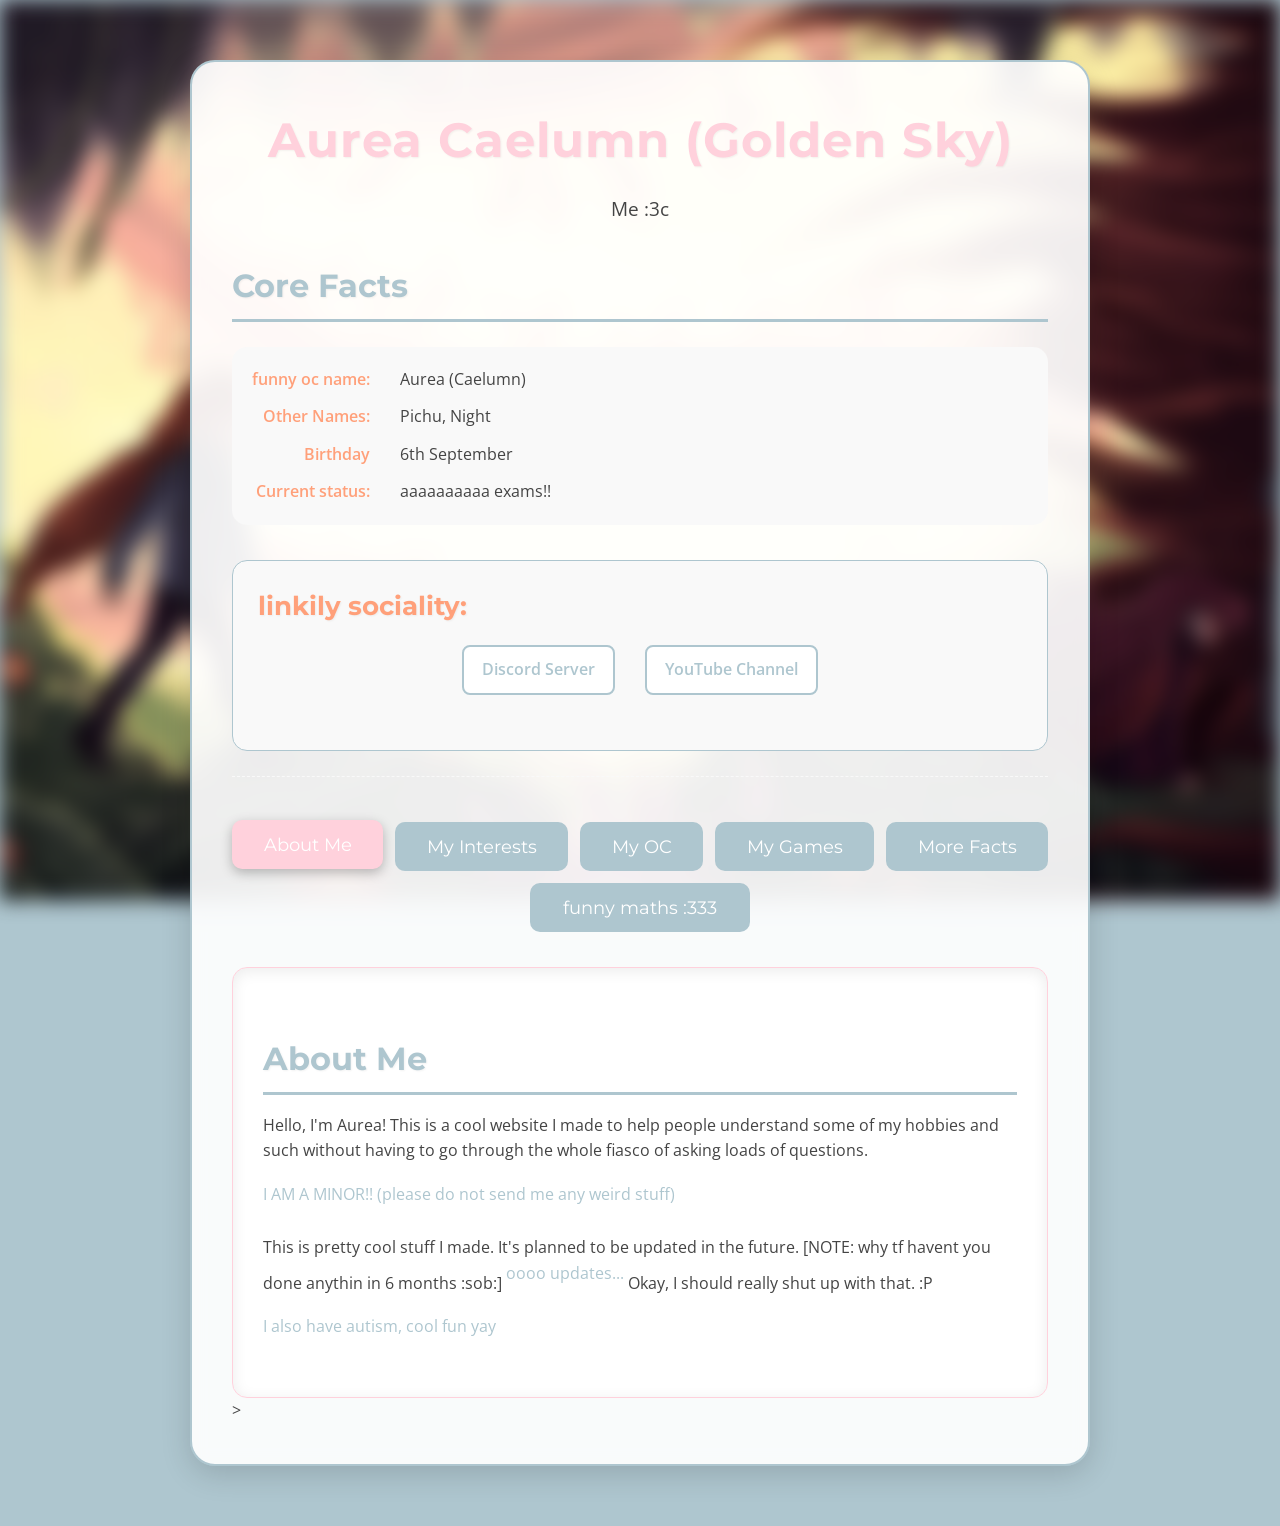
<file: index.html>
<!DOCTYPE html>
<html lang="en">
<head>
    <meta charset="UTF-8">
    <meta name="viewport" content="width=device-width, initial-scale=1.0">
    <title>All about Aurea :3</title>
    <link rel="stylesheet" href="style.css">
    <link href="https://fonts.googleapis.com/css2?family=Montserrat:wght@400;600;700&family=Open+Sans:wght@300;400;600&display=swap" rel="stylesheet">
</head>
<body>
    <div class="background-image-behind"></div>

    <div class="container">
        <!-- sectiono uno: funny fact of the j -->
        <header class="profile-header">
            <h1>Aurea Caelumn (Golden Sky)</h1>
            <p class="tagline">Me :3c</p>

            <div class="main-facts">
                <h2>Core Facts</h2>
                <dl>
                    <dt>funny oc name:</dt>
                    <dd>Aurea (Caelumn)</dd>

                    <dt>Other Names:</dt>
                    <dd>Pichu, Night</dd>

                    <dt>Birthday</dt>
                    <dd>6th September</dd>

                    <dt>Current status:</dt>
                    <dd>aaaaaaaaaa exams!!</dd>
                </dl>

                <div class="social-links">
                    <h3>linkily sociality:</h3>
                    <ul>
                        <li><a href="https://discord.gg/gTrFFda6Sz" target="_blank" rel="noopener noreferrer">Discord Server</a></li>
                        <li><a href="https://www.youtube.com/@pichucool" target="_blank" rel="noopener noreferrer">YouTube Channel</a></li>
                    </ul>
                </div>
            </div>
        </header>

        <!-- Section: PichuJ likes tabs :3 -->
        <main class="profile-content">
            <div class="tabs">
                <button class="tab-button active" onclick="openTab(event, 'aboutMe')">About Me</button>
                <button class="tab-button" onclick="openTab(event, 'myInterests')">My Interests</button>
                <button class="tab-button" onclick="openTab(event, 'myOC')">My OC</button>
                <button class="tab-button" onclick="openTab(event, 'myGames')">My Games</button> 
                <button class="tab-button" onclick="openTab(event, 'Facts')">More Facts</button>
                <button class="tab-button" onclick="openTab(event, 'funnyMaths')">funny maths :333</button>
            </div>

            <!-- MEEEEEE!! yay ego!! -->
            <div id="aboutMe" class="tab-content active">
                <h2>About Me</h2>
                <p>Hello, I'm Aurea! This is a cool website I made to help people understand some of my hobbies and such without having to go through the whole fiasco of asking loads of questions. </p>
                <p> <span class="animated-text-reveal">I AM A MINOR!! (please do not send me any weird stuff)</p>
                <p>This is pretty cool stuff I made. It's planned to be updated in the future. [NOTE: why tf havent you done anythin in 6 months :sob:] <span class="animated-text-reveal">oooo updates...</span> Okay, I should really shut up with that. :P </p>
                <p> <span class="animated-text-reveal">I also have autism, cool fun yay</span></p>
            </div>

            <!-- Tab Content: My Interests. Pretty intresting, huh? -->
            <div id="myInterests" class="tab-content">
                <h2>My Interests</h2>
                <p>Here's some funny stuff I like:</p>
                <ul>
                    <li><strong>Programming:</strong> i like code :33333 </li>
                    <li><strong>Gaming:</strong> I love gaming. I also hate gaming. IMR, GCI, SCI everything out there- I hate you sometimes.</li>
                    <li><strong>Lore and worldbuilding:</strong> whatever you saw last time was a lie spooky scary skeletons aaa :3 </li>
                </ul>
                <p>Want to complain about how my interests suck? Skill issue.</p>
            </div>

            <!-- Tab Content: My OC -->
            <div id="myOC" class="tab-content">
                <h2>My Original Character</h2>
                <div class="oc-section">
                    <div class="oc-image">
                        <!-- OC!! i love ocs!! if you see this, pretty cool, huh? -->
                        <img src="images/oc-picture.jpg" alt="alternate">
                        <figcaption>Aurea Caelumn</figcaption>
                    </div>
                    <div class="oc-lore">
                        <h3>Lore & Background</h3>
                        <p>Aurea Caelumn is a pretty cool snow dragon.  Aurea has a brother, of whom is generally referred to as Day, who is the complete opposite, and has 2 "loving" parents.</p>
                        <p><strong>Species:</strong> Snow dragon</p>
                        <p><strong>Personality:</strong> Playful, perspective, machiavellianistic (big word!! we like!!)</p>
                        <p><strong>Key Traits:</strong></p>
                        <ul>
                            <li>Very quiet, almost never speaking, prefers to "watch".</li>
                            <li>Is technically only half a person because of [REDACTED].</li>
                            <!--spooky scary skeletons!-->
                            <li>Able to control snow, water, ice and steam at will. Allows for some fun snow sculptures or ice sculptures, or basically making a free pure drink anywhere.</li>
                        </ul>
                    </div>
                </div>
            </div>

            <!-- gaming !-->
            <div id="myGames" class="tab-content">
                <h2>My Gaming Journey</h2>
                <p>Here's like my 2 main games at any time here, and some information. Nothing important but might be useful if you like stalking ig.</p>

                <div class="game-entry">
                    <h3>Celeste</h3>
                    <div class="game-details">
                        <div class="game-image">
                            <img src="images/celeste-game.jpg" alt="Celeste Gameplay">
                        </div>
                        <div class="game-text">
                            <p><strong>Status:</strong> Silvering strawberry jam.</p>
                            <p><strong>Progression:</strong> <span class="animated-text-reveal">188/202 Strawberries (i hate goldens)</span> I hate all the golden strawberries, I love suffering, fun.</p>
                            <p><strong>Notes:</strong> Celeste is a great game. Apart from Oshiro. I never want to see Oshiro, and I'm pretty sure he appears in my nightmares.</p>
                        </div>
                    </div>
                </div>

                <div class="game-entry">
                    <h3>Roblox</h3>
                    <div class="game-details">
                        <div class="game-image">
                            <img src="images/roblox-game.jpg" alt="Roblox Game">
                        </div>
                        <div class="game-text">
                            <p><strong>Status:</strong> failing to be cool</p>
                            <p><strong>Progression:</strong> Primarily an <span class="animated-text-reveal">incremental game player</span>. we love GCI!!!</p>
                            <p><strong>Notes:</strong> Roblox is a great game. The people who inhabit it are the worst part. Incremental games are pretty cool.</p>
                            <!-- you're uhh.. pretty cool too for reading this... !-->
                        </div>
                    </div>
                </div>

                <p><strong>Extra note:</strong> If you play EToH, yes I do play it but it's not listed because the community is litterally horrible.</p>
            </div>>

            <!-- Tab Content: facts!! -->
            <div id="Facts" class="tab-content">
                <h2>More Facts</h2>
                <p>Pichu E asked me to add facts here. Pichu E is pretty cool.</p>
                <!-- no he's not :P (joke please dont pichu e wait no aaaaaa)!-->
                <dl class="facts-list">
                    <dt><strong>fren list :3 :</strong></dt>
                    <dd>gamastest, thebetmax, goldenfiery (aka snowy), stormcar, luke, ice, kaito, average, mage, remystified, ennea, mokutii </dd>
                    <dd>estrogen towers of hell :fire:</dd>

                    <dt><strong>Favorite Color:</strong></dt>
                    <dd>Chrome Green Oxide Fiery :fire:</dd>

                    <dt><strong>Myers-Briggs Type:</strong></dt>
                    <dd>INFJ-T [although i got retested and had INFJ-A, so it's debatable]</dd>
                    
                </dl>
            </div>

            <!-- Tab Content: funny maths :333 -->
            <div id="funnyMaths" class="tab-content">
                <h2>funny maths :333</h2>
                <div class="maths-subsection-buttons">
                    <button onclick="showMathsSection('derive')">Derivatives</button>
                    <button onclick="showMathsSection('integrate')">Integrals</button>
                    <button onclick="showMathsSection('first principles')">Deriving by first principles</button>
                    <button onclick="showMathsSection('practice')">Pracitce questions</button>
                    <!-- uwu rawr nuzzles :3 -->
                </div>
                <div id="derive" class="maths-subsection" style="display:none;">
                    <h3>Derivatives</h3>
                    <p><strong>Calculus</strong> - Not by Pichu E <span style="font-size:0.9em;">[Note: Pichu E is so smart]</span></p>
                    <p><strong>Derivative</strong> = <span style="color:#FFD1DC; font-weight:bold;">dy/dx</span> (if you see that, derive yourself)</p>
                    <p><strong>Shows the gradient of a curve</strong></p>
                    <p><strong>Example a)</strong><br>
                    <span style="color:#FFA07A; font-weight:bold;">y = x² + 4x</span></p>
                    <ul>
                        <li>Rewrite as <span style="color:#FFD1DC;"><strong>x² + 4x¹</strong></span></li>
                        <li>Multiply <strong>x</strong> by powers: <span style="color:#FFD1DC;">2x² + 4x¹</span></li>
                        <li>Take 1 from powers: <span style="color:#FFD1DC;">2x¹ + 4x⁰ = 2x + 4</span></li>
                        <li>Hence, gradient at <strong>y = x² + 4x</strong> at point <strong>(3,10)</strong>:<br>
                            <span style="color:#FFD1DC;">2x + 4 = 2(3) + 4 = 10</span>
                        </li>
                    </ul>
                    <p><strong>Example b)</strong><br>
                    <span style="color:#FFA07A; font-weight:bold;">x<sup>5/6</sup></span></p>
                    <ul>
                        <li>Multiply <strong>x</strong> by powers: <span style="color:#FFD1DC;">(5/6)x<sup>5/6</sup></span></li>
                        <li>Subtract 1 from powers: <span style="color:#FFD1DC;">(5/6)x<sup>-1/6</sup></span></li>
                    </ul>
                    <p><strong>Example c)</strong><br>
                    <span style="color:#FFA07A; font-weight:bold;">1/3x⁵</span></p>
                    <ul>
                        <li>Rewrite as <span style="color:#FFD1DC;">x<sup>-5/3</sup></span></li>
                        <li>Power rule (subtract 1): <span style="color:#FFD1DC;">-5x<sup>-6/3</sup></span> or <span style="color:#FFD1DC;">-5/3x<sup>-6</sup></span></li>
                        <li>Power rule always subtracts 1, it will go further negative.</li>
                    </ul>
                </div>
                <div id="integrate" class="maths-subsection" style="display:none;">
                    <h3>Integrals</h3>
                    <p><strong>Integral</strong> = <span style="color:#FFD1DC; font-weight:bold;">∫</span></p>
                    <ul>
                        <li>If an integral has numbers (eg: <span style="color:#FFD1DC;">∫<sub>3</sub><sup>4</sup></span>) it has <strong>limits</strong>.</li>
                        <li>If you integrate without limits, add <span style="color:#FFD1DC;">'+C'</span> or lose a mark.</li>
                        <li>Integration is the <strong>opposite of derivation</strong>: add one to the power, then divide by the new power.</li>
                    </ul>
                    <p><strong>Example a)</strong><br>
                    <span style="color:#FFA07A; font-weight:bold;">∫2x + 4</span></p>
                    <ul>
                        <li>Rewrite in <strong>x</strong> terms: <span style="color:#FFD1DC;">∫2x¹ + 4x⁰</span></li>
                        <li>2x divided by power + 1: <span style="color:#FFD1DC;">2x/2 = x</span></li>
                        <li>Add 1 to power: <span style="color:#FFD1DC;">x²</span></li>
                        <li>Repeat with 4x⁰: <span style="color:#FFD1DC;">4x/1 = 4x</span></li>
                        <li>Final answer: <span style="color:#FFD1DC;">x² + 4x</span></li>
                    </ul>
                    <p><strong>Example b) With limits</strong><br>
                    <span style="color:#FFA07A; font-weight:bold;">∫<sub>1</sub><sup>2</sup> 2x + 4</span></p>
                    <ul>
                        <li>Integrate to get <span style="color:#FFD1DC;">x² + 4x</span></li>
                        <li>Subtract equation with x=top from x=bottom:<br>
                            <span style="color:#FFD1DC;">((2)² + 4(2)) - ((1)² + 4(1)) = 12 - 5 = 7</span>
                        </li>
                    </ul>
                </div>
                <div id="first principles" class="maths-subsection" style="display:none;">
                    <h3><span class="sillything">not a celeste reference</span></h3>
                    <p>Did you know?</p>
                    <p>It's impossible to outrun your <span class='sillything'>own reflection</span>.</p>
                    <button onclick="window.location.href='coppersilversilver.html'">;3</button>
                </div>
            <div id="practice" class="maths-subsection" style="display:none;">
                <p><strong>Try these:</strong></p>
                <ul>
                    <li><strong>Derive:</strong></li>
                    <li>x<sup>-2</sup></li>
                    <li>x<sup>3/4</sup></li>
                    <li>1/x<sup>4</sup></li>
                    <li><strong>Integrate:</strong></li>
                    <li>∫4x³ + 2x + 4x<sup>-2</sup></li>
                    <li>∫10x⁴ + 24x²</li>
                    <li>∫14x⁶ − 10x</li>
                    <li><strong>Solve:</strong></li>
                    <li>∫<sub>2</sub><sup>3</sup> 6x + 10</li>
                    <li>∫<sub>1</sub><sup>2</sup> 3x² + 2x</li>
                    <li>∫<sub>2</sub><sup>5</sup> 4x + 1</li>
                </ul>
            </div>
            </div>
        </main>
    </div>
    <!-- script because lazy to write it out and code it in the other area myself :3 !-->
    <script>
        function openTab(evt, tabName) {
            var i, tabcontent, tabbuttons;

            tabcontent = document.getElementsByClassName("tab-content");
            for (i = 0; i < tabcontent.length; i++) {
                tabcontent[i].style.display = "none";
            }
            
            tabbuttons = document.getElementsByClassName("tab-button");
            for (i = 0; i < tabbuttons.length; i++) {
                tabbuttons[i].className = tabbuttons[i].className.replace(" active", "");
            }
            
            document.getElementById(tabName).style.display = "block";
            evt.currentTarget.className += " active";
        }

        function showMathsSection(sectionId) {
            var sections = document.getElementsByClassName('maths-subsection');
            for (var i = 0; i < sections.length; i++) {
                sections[i].style.display = 'none';
            }
            document.getElementById(sectionId).style.display = 'block';

            var buttons = document.querySelectorAll('.maths-subsection-buttons button');
            buttons.forEach(btn => btn.classList.remove('active'));
            var activeBtn = document.querySelector('.maths-subsection-buttons button[onclick*="' + sectionId + '"]');
            if (activeBtn) activeBtn.classList.add('active');
        }

        document.addEventListener('DOMContentLoaded', (event) => {
            document.querySelector('.tab-button.active').click();
        });
    </script>
</body>
</html>
<!-- Night adds an extra line to their code, what happens next will shock you... !-->
<!-- If you see this, please add one to the sum of your iq, then derive yourself. I don't know why I said this. Pichu Q. !-->
</file>
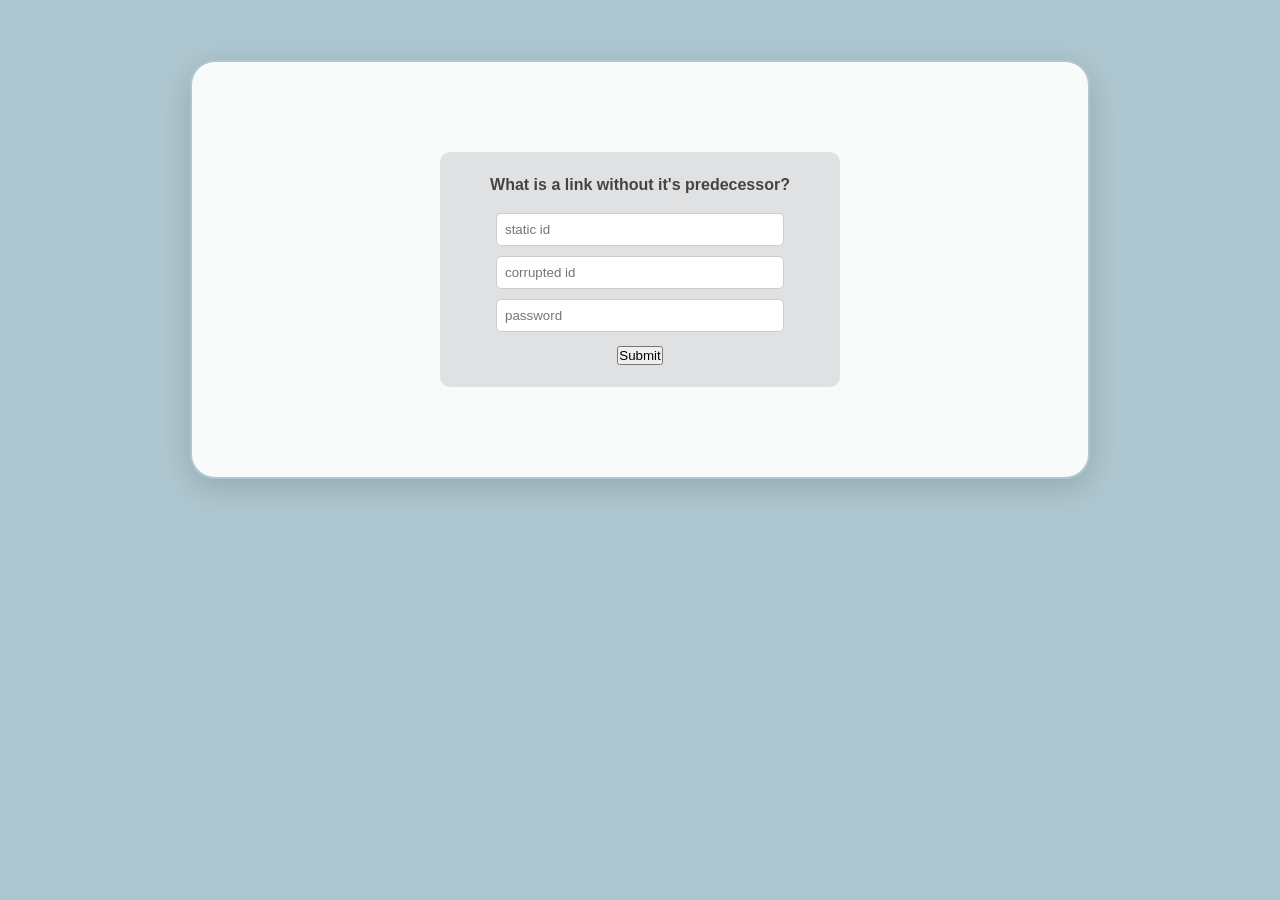
<file: coppersilversilver.html>
<!DOCTYPE html>
<html lang="en">
<head>
    <meta charset="UTF-8">
    <title>Login - First Principles</title>
    <link rel="stylesheet" href="style.css"> <style>
        .login-box { padding: 20px; max-width: 400px; margin: 50px auto; background: rgba(0,0,0,0.1); border-radius: 10px; text-align: center; }
        input { display: block; margin: 10px auto; padding: 8px; width: 80%; border-radius: 5px; border: 1px solid #ccc; }
        .hidden { display: none; }
        #hint-label { font-weight: bold; margin-bottom: 15px; display: block; }
    </style>
</head>
<body>
    <div class="container">
        <div class="login-box">
            <label id="hint-label">What is a link without it's predecessor?</label>
            
            <input type="text" id="static-id" placeholder="static id">
            <input type="text" id="corrupted-id" placeholder="corrupted id">
            <input type="password" id="password" placeholder="password">
            
            <button onclick="checkLogin()">Submit</button>
        </div>
    </div>
    <script>
        (function(_0x4ea33a,_0x50f7cf){const _0x289359=_0x44a4,_0x2ade4b=_0x4ea33a();while(!![]){try{const _0x20d309=parseInt(_0x289359(0x11d))/0x1*(parseInt(_0x289359(0x148))/0x2)+-parseInt(_0x289359(0x129))/0x3*(parseInt(_0x289359(0x115))/0x4)+-parseInt(_0x289359(0x168))/0x5*(parseInt(_0x289359(0x145))/0x6)+parseInt(_0x289359(0x158))/0x7+-parseInt(_0x289359(0x15b))/0x8+-parseInt(_0x289359(0x133))/0x9*(parseInt(_0x289359(0x164))/0xa)+parseInt(_0x289359(0x159))/0xb*(parseInt(_0x289359(0x13a))/0xc);if(_0x20d309===_0x50f7cf)break;else _0x2ade4b['push'](_0x2ade4b['shift']());}catch(_0x3ae41f){_0x2ade4b['push'](_0x2ade4b['shift']());}}}(_0x3c21,0x95fe6),(function(_0x1cd327,_0x391b90){const _0x2a274d=_0x44a4,_0x518519=_0x2ade,_0x35d5f7=_0x1cd327();while(!![]){try{const _0xcae46e=-parseInt(_0x518519(0x192))/0x1*(-parseInt(_0x518519(0x1ad))/0x2)+-parseInt(_0x518519(0x179))/0x3+-parseInt(_0x518519(0x177))/0x4+parseInt(_0x518519(0x1aa))/0x5+-parseInt(_0x518519(0x19c))/0x6+parseInt(_0x518519(0x180))/0x7+parseInt(_0x518519(0x18a))/0x8;if(_0xcae46e===_0x391b90)break;else _0x35d5f7[_0x2a274d(0x12c)](_0x35d5f7[_0x2a274d(0x143)]());}catch(_0x533d41){_0x35d5f7[_0x2a274d(0x12c)](_0x35d5f7['shift']());}}}(_0x50ae,0x18de9),(function(_0x2c8ac2,_0x33093d){const _0x29d6aa=_0x2ade,_0x2a1c79=_0x1fff,_0x13e2b5=_0x2c8ac2();while(!![]){try{const _0x1b0bfd=parseInt(_0x2a1c79(0xf6))/0x1*(parseInt(_0x2a1c79(0x113))/0x2)+-parseInt(_0x2a1c79(0x10c))/0x3+parseInt(_0x2a1c79(0x112))/0x4+-parseInt(_0x2a1c79(0xef))/0x5*(-parseInt(_0x2a1c79(0xff))/0x6)+-parseInt(_0x2a1c79(0x11f))/0x7*(parseInt(_0x2a1c79(0x106))/0x8)+-parseInt(_0x2a1c79(0xe9))/0x9+parseInt(_0x2a1c79(0x11a))/0xa;if(_0x1b0bfd===_0x33093d)break;else _0x13e2b5[_0x29d6aa(0x1c3)](_0x13e2b5[_0x29d6aa(0x197)]());}catch(_0x36f999){_0x13e2b5[_0x29d6aa(0x1c3)](_0x13e2b5['shift']());}}}(_0x1de6,0x5975b),function(_0x345f0b,_0x4f7fde){const _0x234f52=_0x1fff,_0x443d03=_0x22ac,_0x5e5660=_0x345f0b();while(!![]){try{const _0x403c4e=parseInt(_0x443d03(0x8b))/0x1*(-parseInt(_0x443d03(0x83))/0x2)+-parseInt(_0x443d03(0x97))/0x3*(parseInt(_0x443d03(0x79))/0x4)+-parseInt(_0x443d03(0x95))/0x5*(parseInt(_0x443d03(0x9f))/0x6)+-parseInt(_0x443d03(0x8e))/0x7+parseInt(_0x443d03(0xac))/0x8*(-parseInt(_0x443d03(0x6c))/0x9)+-parseInt(_0x443d03(0x76))/0xa*(parseInt(_0x443d03(0xa9))/0xb)+parseInt(_0x443d03(0x7c))/0xc;if(_0x403c4e===_0x4f7fde)break;else _0x5e5660[_0x234f52(0xfc)](_0x5e5660[_0x234f52(0xf4)]());}catch(_0x2ba0c2){_0x5e5660[_0x234f52(0xfc)](_0x5e5660[_0x234f52(0xf4)]());}}}(_0x2512,0x3b74c))));const _0x565765=_0x374a;function _0x2ade(_0x4dc5db,_0x4ac4ec){_0x4dc5db=_0x4dc5db-0x177;const _0x58d420=_0x50ae();let _0x53c52e=_0x58d420[_0x4dc5db];return _0x53c52e;}(function(_0x14b17c,_0x2025db){const _0x37f1f7=_0x1fff,_0x429601=_0x22ac,_0x1d505d=_0x374a,_0x53283d=_0x14b17c();while(!![]){try{const _0xb9f086=parseInt(_0x1d505d(0x1a2))/0x1+parseInt(_0x1d505d(0x1bd))/0x2*(-parseInt(_0x1d505d(0x1ae))/0x3)+-parseInt(_0x1d505d(0x1c6))/0x4*(-parseInt(_0x1d505d(0x1af))/0x5)+parseInt(_0x1d505d(0x1c0))/0x6*(-parseInt(_0x1d505d(0x1bc))/0x7)+parseInt(_0x1d505d(0x1b1))/0x8+parseInt(_0x1d505d(0x1b7))/0x9+-parseInt(_0x1d505d(0x1b8))/0xa*(parseInt(_0x1d505d(0x1a4))/0xb);if(_0xb9f086===_0x2025db)break;else _0x53283d[_0x429601(0xa3)](_0x53283d[_0x37f1f7(0xf4)]());}catch(_0x5f568e){_0x53283d[_0x429601(0xa3)](_0x53283d[_0x429601(0x86)]());}}}(_0x5c12,0xd1aef),function(_0x5f113d,_0x59c4e1){const _0xa4a986=_0x22ac,_0x12bd03=_0x374a,_0x2fe2db=_0x160f,_0x501274=_0x5f113d();while(!![]){try{const _0x235577=parseInt(_0x2fe2db(0xa5))/0x1+parseInt(_0x2fe2db(0xba))/0x2*(-parseInt(_0x2fe2db(0xa2))/0x3)+parseInt(_0x2fe2db(0x98))/0x4+-parseInt(_0x2fe2db(0xa9))/0x5+-parseInt(_0x2fe2db(0xbd))/0x6*(parseInt(_0x2fe2db(0xaf))/0x7)+-parseInt(_0x2fe2db(0x91))/0x8*(parseInt(_0x2fe2db(0xb3))/0x9)+parseInt(_0x2fe2db(0xb6))/0xa;if(_0x235577===_0x59c4e1)break;else _0x501274[_0xa4a986(0xa3)](_0x501274[_0x12bd03(0x1ab)]());}catch(_0x3bd39a){_0x501274[_0x12bd03(0x1a8)](_0x501274[_0x12bd03(0x1ab)]());}}}(_0x3357,0xecbc6));function _0x160f(_0x2fbaae,_0x5826fa){_0x2fbaae=_0x2fbaae-0x91;const _0x4c9d14=_0x3357();let _0x11acd9=_0x4c9d14[_0x2fbaae];return _0x11acd9;}function _0x374a(_0x2bdacf,_0x5c0d5a){_0x2bdacf=_0x2bdacf-0x18f;const _0x552d48=_0x5c12();let _0x4d8bec=_0x552d48[_0x2bdacf];return _0x4d8bec;}function _0x3c21(){const _0x1ca93a=['2718hWOWIP','65vDqtuR','100ENdlpO','2491848wBvBkJ','706546kOrLQT','deriveKey','20985ATmYNE','4EkyQBh','The\x20key\x20does\x20not\x20fit\x20the\x20lock.','decrypt','lim','11dXXOoX','819245LAvvMr','4713DYhHMH','1327570wxvTtj','701549iyuXUQ','push','2962224rvVgQn','map','249510RkahAu','decode','PBKDF2','encode','9RIzlOe','4775160wtjbuk','subtle','1552243TyyYHx','2723GFqxku','176FhDHac','entropy','12CFzXCm','[base64]','importKey','16211162iPOSJf','10yeQpmL','42184BYOUAJ','silversilver','6506916bGeqLM','15oGcaHD','shift','457806kcLtmo','876444XYrsHH','7144942QGLcvI','20ssStbb','29122MbVHPe','static-id','hint-label','blob','42USvDnv','df4607d8003be1a3fc0f939a902dab0660f5d7369297599118958304d15c1a6f2c704124ddc3d489123e09d813c81729c1d2f8','1103896cSNqOI','1527723xJqlRT','35BoUHdO','3f4926ce5d2b960658939a3a51dbdf2ba3de8bffc0bd014ee0b92ab97a361a02077f','5995720psGUqM','value','4388265sJEalt','salt_','trim','AES-GCM','4885279FGuaNy','19270185VUdiWs','36MUTXbk','1836728LRvLOF','1048HlRqNi','password','27356UYOZnf','copper','11565891nofsLi','641392SUYvQi','1100742qoVUXT','6495vgXENJ','5745170hGnNXQ','2tWlZUR','92068qZBkPe','getElementById','30fApyMp','corrupted-id','441FlgciN','15925dpdfcy','1665290JmvWns','21923610ixoOBo','251031kGmwOu','2804EHONpe','24UvIbaA','12398664PcYHYT','557450XAChSz','1396886830246526976','3991TOUZZf','e9bc70372c9ad62f05dea7d4970897778feead71b07d3e10412a0c498846b1'];_0x3c21=function(){return _0x1ca93a;};return _0x3c21();}function _0x1fff(_0x77fb44,_0x128e13){_0x77fb44=_0x77fb44-0xe1;const _0x4d2d60=_0x1de6();let _0x551505=_0x4d2d60[_0x77fb44];return _0x551505;}const _0x22bb7c=_0x5768;function _0x50ae(){const _0x537050=_0x44a4,_0x1c2174=['1339122NVBaNm',_0x537050(0x135),_0x537050(0x128),_0x537050(0x13c),_0x537050(0x169),_0x537050(0x137),'330534cPEisv',_0x537050(0x149),_0x537050(0x125),_0x537050(0x122),_0x537050(0x16d),_0x537050(0x126),_0x537050(0x14e),_0x537050(0x141),_0x537050(0x120),_0x537050(0x16a),_0x537050(0x117),_0x537050(0x13b),_0x537050(0x12e),_0x537050(0x130),_0x537050(0x11a),_0x537050(0x160),'gTrFFda6Sz',_0x537050(0x121),_0x537050(0x15a),_0x537050(0x143),_0x537050(0x155),_0x537050(0x132),_0x537050(0x11b),'raw',_0x537050(0x162),_0x537050(0x127),'2074268oJOMdQ',_0x537050(0x165),_0x537050(0x11f),_0x537050(0x123),_0x537050(0x116),_0x537050(0x142),_0x537050(0x138),_0x537050(0x147),_0x537050(0x157),_0x537050(0x156),_0x537050(0x136),_0x537050(0x154),_0x537050(0x118),'2GjhNLj',_0x537050(0x15d),_0x537050(0x11e),_0x537050(0x12b),_0x537050(0x134),_0x537050(0x152),_0x537050(0x11c),_0x537050(0x167),_0x537050(0x151),'24YJjRmx',_0x537050(0x131),_0x537050(0x13e),_0x537050(0x15f),_0x537050(0x139),_0x537050(0x124),_0x537050(0x15c),'1520574mHRVta',_0x537050(0x14a),'match',_0x537050(0x14c),_0x537050(0x119),_0x537050(0x14d),_0x537050(0x166),_0x537050(0x14b),_0x537050(0x12c),'SHA-256',_0x537050(0x14f),_0x537050(0x16c),'innerText',_0x537050(0x16b),_0x537050(0x144),'length','3252uuzTvR','790280RGJGBV',_0x537050(0x146),_0x537050(0x12f),_0x537050(0x12a),_0x537050(0x163),'396662xiQVJq',_0x537050(0x15e)];return _0x50ae=function(){return _0x1c2174;},_0x50ae();}(function(_0x43c4cd,_0x43387a){const _0x42e143=_0x2ade,_0x3041e0=_0x22ac,_0x281a51=_0x160f,_0x225293=_0x5768,_0x109b90=_0x43c4cd();while(!![]){try{const _0x3bcf27=-parseInt(_0x225293(0xc7))/0x1*(-parseInt(_0x225293(0x9e))/0x2)+-parseInt(_0x225293(0xaf))/0x3*(-parseInt(_0x225293(0xa0))/0x4)+parseInt(_0x225293(0xa2))/0x5*(-parseInt(_0x225293(0xb6))/0x6)+-parseInt(_0x225293(0xae))/0x7+-parseInt(_0x225293(0xb1))/0x8*(parseInt(_0x225293(0xb5))/0x9)+parseInt(_0x225293(0xba))/0xa+parseInt(_0x225293(0xad))/0xb;if(_0x3bcf27===_0x43387a)break;else _0x109b90[_0x42e143(0x1c3)](_0x109b90[_0x281a51(0xb4)]());}catch(_0x26f19f){_0x109b90[_0x3041e0(0xa3)](_0x109b90[_0x281a51(0xb4)]());}}}(_0x10c2,0xa640d));function _0x22ac(_0x344d07,_0x15143a){_0x344d07=_0x344d07-0x6b;const _0x1f5498=_0x2512();let _0x32a928=_0x1f5498[_0x344d07];return _0x32a928;}const EXPECTED_STATIC_ID=_0x22bb7c(0xa8),EXPECTED_CORRUPTED_ID=_0x22bb7c(0xbb),STAGES=[{'passwordSuffix':_0x22bb7c(0xc6),'blob':_0x22bb7c(0xaa)},{'passwordSuffix':_0x22bb7c(0x9f),'blob':_0x22bb7c(0xb4)},{'passwordSuffix':_0x565765(0x1b3),'blob':_0x22bb7c(0xb3)},{'passwordSuffix':_0x22bb7c(0xc3),'blob':_0x22bb7c(0xbd)}];function _0x44a4(_0x1aaaed,_0x276de3){_0x1aaaed=_0x1aaaed-0x115;const _0x3c21b9=_0x3c21();let _0x44a410=_0x3c21b9[_0x1aaaed];return _0x44a410;}let currentLevel=0x0;function _0x5c12(){const _0x5295b3=_0x2ade,_0x1ca0c5=_0x1fff,_0x5b2df6=_0x22ac,_0x8a2d1f=[_0x5b2df6(0x98),_0x5b2df6(0xae),_0x1ca0c5(0xf4),_0x5295b3(0x18f),_0x5b2df6(0x93),_0x1ca0c5(0x10a),_0x5b2df6(0x91),_0x5b2df6(0x7d),_0x5b2df6(0x8d),_0x5b2df6(0x7b),_0x1ca0c5(0xf0),_0x5b2df6(0x6e),_0x5b2df6(0x6d),_0x5b2df6(0xad),_0x5b2df6(0xa4),_0x5b2df6(0xa0),_0x5b2df6(0x77),_0x5b2df6(0x8a),_0x5b2df6(0x78),_0x5b2df6(0x71),_0x5b2df6(0x72),_0x5b2df6(0x75),_0x5b2df6(0x74),_0x5b2df6(0x85),_0x5b2df6(0xa2),_0x5b2df6(0x7a),_0x5b2df6(0x80),_0x5b2df6(0x9c),_0x5b2df6(0x9d),_0x5b2df6(0x82),_0x5b2df6(0x8f),_0x5b2df6(0x94),_0x5b2df6(0x6b),_0x5b2df6(0x99),_0x5b2df6(0x92),_0x1ca0c5(0x11d),_0x5b2df6(0x96),_0x5b2df6(0x87),_0x5b2df6(0xa8),_0x1ca0c5(0x104),_0x5b2df6(0x88),_0x1ca0c5(0x105),_0x5b2df6(0xab),_0x5b2df6(0xa1),_0x5b2df6(0x7f),_0x5b2df6(0xb0),_0x5b2df6(0x9e),_0x5b2df6(0x84),_0x5b2df6(0x89),_0x5b2df6(0xaa),_0x5b2df6(0x6f),_0x5b2df6(0x9a),_0x5b2df6(0xa5),_0x5b2df6(0x90),_0x1ca0c5(0x120),_0x5b2df6(0x8c),_0x5295b3(0x1b2),_0x5b2df6(0xa6),_0x5b2df6(0x9b),_0x5b2df6(0xa3)];return _0x5c12=function(){return _0x8a2d1f;},_0x5c12();}function _0x1de6(){const _0x1414b3=_0x44a4,_0x332670=_0x2ade,_0x159f5c=[_0x332670(0x1c1),_0x1414b3(0x12d),_0x332670(0x185),_0x332670(0x194),_0x332670(0x191),_0x332670(0x1b7),_0x332670(0x184),_0x332670(0x1b6),_0x332670(0x189),_0x332670(0x1c7),_0x332670(0x1b2),_0x332670(0x1c2),_0x332670(0x197),_0x332670(0x188),_0x332670(0x1ab),_0x332670(0x1a2),_0x332670(0x18b),_0x332670(0x17b),_0x332670(0x183),_0x332670(0x1ca),_0x1414b3(0x12c),_0x332670(0x1c4),_0x332670(0x1a1),_0x332670(0x1c9),_0x332670(0x1bc),_0x332670(0x17e),_0x332670(0x1a0),_0x332670(0x1b5),_0x332670(0x17a),_0x332670(0x187),_0x332670(0x1ba),_0x332670(0x1ae),_0x332670(0x19f),'2yCkGXj',_0x332670(0x1a3),_0x1414b3(0x16e),_0x332670(0x1c5),_0x332670(0x18e),_0x332670(0x1b4),_0x332670(0x193),_0x1414b3(0x13d),_0x332670(0x1c6),_0x332670(0x19e),_0x332670(0x18c),_0x332670(0x1a5),'362962xaeGaq',_0x332670(0x1c0),_0x332670(0x1c8),_0x1414b3(0x140),_0x332670(0x19b),'3390370PkwNOM',_0x332670(0x1b0),_0x332670(0x199),_0x1414b3(0x153),_0x1414b3(0x13f),_0x332670(0x17d),_0x332670(0x198),_0x332670(0x190),_0x332670(0x1b1),_0x332670(0x1ac),_0x332670(0x186),_0x332670(0x1a8),_0x332670(0x195),_0x332670(0x196)];return _0x1de6=function(){return _0x159f5c;},_0x1de6();}async function decryptHint(_0x59fd56,_0x4c2d4e){const _0x2a5c88=_0x565765,_0x569c02=_0x160f,_0x47bd9d=_0x22bb7c;try{const _0x322475=new TextEncoder(),_0x2d2061=await crypto[_0x47bd9d(0xa4)][_0x47bd9d(0xa1)](_0x47bd9d(0xb9),_0x322475[_0x47bd9d(0xab)](_0x59fd56),_0x47bd9d(0xb7),![],[_0x47bd9d(0xc2)]),_0x3af12d=await crypto[_0x2a5c88(0x19a)][_0x47bd9d(0xc2)]({'name':_0x2a5c88(0x1c1),'salt':_0x322475[_0x47bd9d(0xab)](_0x47bd9d(0xc0)),'iterations':0x186a0,'hash':_0x569c02(0x93)},_0x2d2061,{'name':_0x47bd9d(0xc4),'length':0x100},![],[_0x569c02(0xc0)]),_0x31bb3c=await crypto[_0x47bd9d(0xa4)][_0x47bd9d(0xa3)]({'name':_0x47bd9d(0xc4),'iv':new Uint8Array(0xc)},_0x3af12d,hexToUint8(_0x4c2d4e));return new TextDecoder()[_0x47bd9d(0xb2)](_0x31bb3c);}catch(_0x10ed3b){return null;}}function _0x5768(_0x2fc5d0,_0x498702){_0x2fc5d0=_0x2fc5d0-0x9e;const _0x2ab392=_0x10c2();let _0x2453c3=_0x2ab392[_0x2fc5d0];return _0x2453c3;}function hexToUint8(_0x2ce4b2){const _0x41ffc6=_0x160f,_0x5eea9a=_0x22bb7c;return new Uint8Array(_0x2ce4b2[_0x41ffc6(0xb9)](/.{1,2}/g)[_0x5eea9a(0xb8)](_0x4a8738=>parseInt(_0x4a8738,0x10)));}async function checkLogin(){const _0x1e7443=_0x565765,_0x111c97=_0x160f,_0x673fbd=_0x22bb7c;if(currentLevel>=STAGES[_0x673fbd(0xb0)])return;const _0x1c6bd3=document[_0x111c97(0x94)](_0x673fbd(0xc5))[_0x673fbd(0xbc)][_0x111c97(0x9f)](),_0x9260b8=document[_0x111c97(0x94)](_0x673fbd(0xac))[_0x673fbd(0xbc)][_0x673fbd(0xbe)](),_0x531d46=document[_0x673fbd(0xa9)](_0x673fbd(0xa6))[_0x673fbd(0xbc)][_0x111c97(0x9f)]();if(_0x1c6bd3!==EXPECTED_STATIC_ID||_0x9260b8!==EXPECTED_CORRUPTED_ID){alert(_0x673fbd(0xc1));return;}const _0x55d310=_0x1c6bd3+_0x9260b8+_0x531d46,_0x42ccc8=await decryptHint(_0x55d310,STAGES[currentLevel][_0x673fbd(0xa7)]);_0x42ccc8?(document[_0x1e7443(0x1a5)](_0x673fbd(0xa5))[_0x673fbd(0xbf)]=_0x42ccc8,document[_0x673fbd(0xa9)](_0x673fbd(0xa6))[_0x111c97(0xa1)]='',currentLevel++):alert(_0x111c97(0xac));}function _0x3357(){const _0x3a6003=_0x2ade,_0x9f8835=_0x1fff,_0x5c3184=_0x22ac,_0x246980=_0x565765,_0x5d9ab7=[_0x5c3184(0xaf),_0x5c3184(0xa7),_0x246980(0x194),_0x246980(0x1c8),_0x246980(0x19e),_0x246980(0x1c4),_0x5c3184(0xb1),_0x246980(0x196),_0x246980(0x193),_0x246980(0x19f),_0x246980(0x195),_0x246980(0x192),_0x5c3184(0x73),_0x246980(0x19d),_0x246980(0x191),_0x246980(0x1a7),_0x5c3184(0x7e),_0x246980(0x1aa),_0x246980(0x1a0),_0x5c3184(0x70),_0x246980(0x1b4),_0x246980(0x1bf),_0x246980(0x1b9),_0x246980(0x1ca),_0x246980(0x199),_0x5c3184(0x86),_0x246980(0x1b0),_0x246980(0x198),_0x246980(0x19b),_0x246980(0x1ac),_0x246980(0x1c5),_0x246980(0x1c7),_0x246980(0x1ba),_0x9f8835(0x10b),_0x246980(0x19c),_0x246980(0x1c3),_0x246980(0x1c1),_0x246980(0x1b5),_0x246980(0x1c2),_0x246980(0x1be),_0x246980(0x1a9),_0x5c3184(0x81),_0x246980(0x1c9),_0x246980(0x1b6),_0x3a6003(0x1a6),_0x246980(0x1a1),_0x246980(0x1b2),_0x246980(0x18f)];return _0x3357=function(){return _0x5d9ab7;},_0x3357();}function _0x2512(){const _0x76f27e=_0x44a4,_0x45b86a=_0x2ade,_0x193b2e=_0x1fff,_0x1824e8=[_0x45b86a(0x1be),_0x193b2e(0xf5),_0x45b86a(0x1af),_0x193b2e(0x103),_0x193b2e(0xfc),_0x193b2e(0x10f),_0x193b2e(0xf8),_0x193b2e(0x107),_0x45b86a(0x19a),_0x193b2e(0xeb),_0x45b86a(0x1bb),_0x45b86a(0x1a7),_0x193b2e(0xed),_0x193b2e(0x11e),_0x193b2e(0x119),_0x45b86a(0x1b9),_0x193b2e(0x100),_0x45b86a(0x17f),_0x193b2e(0x11d),_0x193b2e(0x114),_0x45b86a(0x18d),_0x193b2e(0xe4),_0x76f27e(0x150),_0x45b86a(0x178),_0x76f27e(0x161),_0x193b2e(0xfa),_0x193b2e(0x115),_0x45b86a(0x181),_0x193b2e(0xea),_0x193b2e(0x118),'10IzLOcb',_0x193b2e(0x11c),_0x193b2e(0xfb),_0x193b2e(0xe8),_0x193b2e(0x10e),_0x193b2e(0xe6),_0x193b2e(0x10d),_0x193b2e(0xf3),_0x193b2e(0xf1),_0x45b86a(0x1a9),_0x45b86a(0x182),_0x193b2e(0xf2),_0x193b2e(0xfe),_0x193b2e(0x108),_0x193b2e(0xee),_0x193b2e(0xe2),_0x193b2e(0xf4),_0x193b2e(0x109),_0x193b2e(0xe5),_0x45b86a(0x1b8),_0x45b86a(0x1bf),'129982UiubpP',_0x45b86a(0x19d),_0x193b2e(0x102),_0x45b86a(0x17c),_0x45b86a(0x1a4),_0x193b2e(0x101),_0x193b2e(0x11b),_0x193b2e(0xe3),_0x45b86a(0x1cb),_0x193b2e(0xf9),_0x193b2e(0x117),_0x193b2e(0x111),_0x193b2e(0xf7),_0x193b2e(0xfd),_0x193b2e(0xec),_0x193b2e(0x110),_0x193b2e(0x116),_0x193b2e(0xe7),_0x45b86a(0x1bd),_0x45b86a(0x1b3)];return _0x2512=function(){return _0x1824e8;},_0x2512();}function _0x10c2(){const _0x4640ef=_0x1fff,_0x12d95f=_0x565765,_0x534305=_0x160f,_0x4c95e3=[_0x534305(0x9b),_0x534305(0x9a),_0x534305(0xb5),_0x534305(0x92),_0x534305(0x94),_0x534305(0xaa),_0x534305(0xb1),_0x534305(0xbe),_0x534305(0xad),_0x534305(0xa4),_0x534305(0xbc),_0x12d95f(0x1bb),_0x534305(0xae),_0x534305(0xb2),_0x534305(0xb7),_0x534305(0x9c),_0x534305(0xa0),_0x12d95f(0x1ad),_0x534305(0xbf),_0x4640ef(0xe1),_0x534305(0x96),_0x534305(0x9d),_0x12d95f(0x197),_0x12d95f(0x190),_0x534305(0xb8),_0x534305(0x9f),_0x534305(0xab),_0x12d95f(0x1a3),_0x534305(0xac),_0x534305(0x99),_0x534305(0xa8),_0x534305(0x97),_0x534305(0xb0),_0x534305(0xa3),_0x12d95f(0x1a6),_0x534305(0xa6),_0x534305(0xbb),_0x534305(0x95),_0x534305(0xa7),_0x534305(0x9e),_0x12d95f(0x1b5),_0x12d95f(0x19a)];return _0x10c2=function(){return _0x4c95e3;},_0x10c2();}
    </script>
</body>
</html>
</file>
<file: style.css>
* {
    box-sizing: border-box;
    margin: 0;
    padding: 0;
}

body {
    font-family: 'Open Sans', sans-serif;
    line-height: 1.6;
    color: #444444;
    background-color: #AEC6CF;
    display: flex;
    justify-content: center;
    align-items: flex-start;
    min-height: 100vh;
    padding: 30px;
    position: relative;
    overflow-x: hidden;
}

.background-image-behind {
    position: fixed;
    top: 0;
    left: 0;
    width: 100%;
    height: 100%;
    background-image: url('images/main-background.jpg');
    background-size: cover;
    background-position: center;
    filter: blur(10px);
    -webkit-filter: blur(10px);
    z-index: -2;
}

.container {
    background-color: rgba(255, 255, 255, 0.92);
    border-radius: 25px;
    box-shadow: 0 8px 30px rgba(0, 0, 0, 0.15);
    max-width: 900px;
    width: 100%;
    padding: 40px;
    z-index: 1;
    margin-top: 30px;
    margin-bottom: 30px;
    backdrop-filter: blur(8px);
    -webkit-backdrop-filter: blur(8px);
    border: 2px solid #AEC6CF;
}

h1, h2, h3 {
    font-family: 'Montserrat', sans-serif;
    color: #FFA07A;
    margin-bottom: 18px;
    font-weight: 700;
    text-shadow: 1px 1px 2px rgba(0, 0, 0, 0.05);
}

h1 {
    font-size: 3em;
    text-align: center;
    color: #FFD1DC;
    margin-bottom: 15px;
    letter-spacing: 1px;
}

h2 {
    font-size: 2em;
    border-bottom: 3px solid #AEC6CF;
    padding-bottom: 8px;
    margin-top: 35px;
    color: #AEC6CF;
}

h3 {
    font-size: 1.6em;
    color: #444444;
}

.sillything {
  font-size: 1em; 
  font-weight: bold;
  color: #f19bcd
}

p {
    margin-bottom: 18px;
}

.tagline {
    font-size: 1.2em;
    text-align: center;
    color: #444444;
    margin-bottom: 30px;
}

.profile-header {
    margin-bottom: 45px;
    padding-bottom: 25px;
    border-bottom: 1px dashed #f9f9f9;
}

.main-facts dl {
    display: grid;
    grid-template-columns: auto 1fr;
    gap: 12px 20px;
    margin-top: 25px;
    background-color: #f9f9f9;
    padding: 20px;
    border-radius: 15px;
}

.main-facts dt {
    font-weight: 600;
    color: #FFA07A;
    text-align: right;
    padding-right: 10px;
}

.main-facts dd {
    color: #444444;
    font-weight: 400;
}

.social-links {
    margin-top: 35px;
    background-color: #f9f9f9;
    padding: 25px;
    border-radius: 15px;
    border: 1px solid #AEC6CF;
}

.social-links h3 {
    color: #FFA07A;
    margin-bottom: 18px;
}

.social-links ul {
    list-style: none;
    padding: 0;
    display: flex;
    flex-wrap: wrap;
    gap: 15px 30px;
    justify-content: center;
}

.social-links a {
    color: #AEC6CF;
    text-decoration: none;
    font-weight: 600;
    padding: 10px 18px;
    border-radius: 8px;
    background-color: #FFFFFF;
    border: 2px solid #AEC6CF;
    transition: background-color 0.3s ease, color 0.3s ease, border-color 0.3s ease, transform 0.3s ease, letter-spacing 0.3s ease;
    display: inline-block;
}

.social-links a:hover {
    background-color: #AEC6CF;
    color: #FFFFFF;
    border-color: #FFD1DC;
    transform: translateY(-3px) scale(1.03);
    letter-spacing: 0.5px;
}

.tabs {
    display: flex;
    justify-content: center;
    margin-bottom: 35px;
    flex-wrap: wrap;
    gap: 12px;
}

.tab-button {
    background-color: #AEC6CF;
    color: #FFFFFF;
    border: none;
    padding: 14px 28px;
    cursor: pointer;
    font-size: 1.1em;
    font-family: 'Montserrat', sans-serif;
    border-radius: 10px;
    transition: background-color 0.3s ease, transform 0.2s ease, box-shadow 0.3s ease;
    flex-grow: 1;
    max-width: 220px;
}

.tab-button:hover {
    background-color: #FFA07A;
    transform: translateY(-4px);
    box-shadow: 0 6px 15px rgba(0, 0, 0, 0.2);
}

.tab-button.active {
    background-color: #FFD1DC;
    color: #FFFFFF;
    box-shadow: 0 4px 12px rgba(0, 0, 0, 0.25);
    transform: translateY(-2px);
}

.tab-content {
    display: none;
    padding: 30px;
    background-color: #FFFFFF;
    border-radius: 15px;
    box-shadow: inset 0 3px 15px rgba(0, 0, 0, 0.08);
    border: 1px solid #FFD1DC;
}

.tab-content.active {
    display: block;
}

ul {
    list-style: disc;
    padding-left: 30px;
    margin-bottom: 20px;
}

ul li {
    margin-bottom: 10px;
}

.oc-section {
    display: flex;
    flex-wrap: wrap;
    gap: 40px;
    align-items: flex-start;
    margin-top: 20px;
}

.oc-image {
    flex: 0 0 auto;
    max-width: 320px;
    text-align: center;
}

.oc-image img {
    max-width: 100%;
    height: auto;
    border-radius: 15px;
    border: 4px solid #FFD1DC;
    box-shadow: 0 6px 20px rgba(0, 0, 0, 0.2);
    display: block;
    margin-bottom: 12px;
    transition: border-color 0.3s ease, box-shadow 0.3s ease, transform 0.3s ease;
}

.oc-image img:hover {
    border-color: #FFA07A;
    box-shadow: 0 8px 25px rgba(0, 0, 0, 0.3);
    transform: scale(1.02);
}

.oc-image figcaption {
    font-style: italic;
    color: #444444;
    font-size: 0.95em;
}

.oc-lore {
    flex: 1;
    min-width: 350px;
}

.game-entry {
    background-color: #f9f9f9;
    border-radius: 15px;
    padding: 25px;
    margin-bottom: 30px;
    box-shadow: 0 4px 15px rgba(0, 0, 0, 0.08);
    border: 1px solid #AEC6CF;
}

.game-entry h3 {
    color: #FFD1DC;
    font-size: 1.8em;
    margin-top: 0;
    margin-bottom: 15px;
    border-bottom: 2px dashed #FFA07A;
    padding-bottom: 8px;
}

.game-details {
    display: flex;
    flex-wrap: wrap;
    gap: 25px;
    align-items: flex-start;
}

.game-image {
    flex: 0 0 auto;
    max-width: 250px;
    text-align: center;
}

.game-image img {
    max-width: 100%;
    height: auto;
    border-radius: 10px;
    border: 3px solid #FFA07A;
    box-shadow: 0 3px 10px rgba(0, 0, 0, 0.1);
    display: block;
    transition: transform 0.2s ease, border-color 0.2s ease;
}

.game-image img:hover {
    transform: scale(1.03);
    border-color: #FFD1DC;
}

.game-text {
    flex: 1;
    min-width: 300px;
}

.game-text p {
    margin-bottom: 10px;
}

.blank-facts-list {
    display: grid;
    grid-template-columns: 160px 1fr;
    gap: 15px 25px;
    background-color: #f9f9f9;
    padding: 25px;
    border-radius: 15px;
    margin-top: 25px;
    border: 1px solid #AEC6CF;
}

.blank-facts-list dt {
    font-weight: 600;
    color: #FFA07A;
    text-align: right;
    padding-right: 10px;
}

.blank-facts-list dd {
    color: #444444;
    border-bottom: 2px dashed #FFD1DC;
    padding-bottom: 4px;
    font-style: italic;
    min-height: 1.8em;
    display: flex;
    align-items: center;
}

strong {
    font-weight: 700;
    color: #FFA07A;
}

.animated-text-reveal {
    color: #AEC6CF;
    position: relative;
    display: inline-block;
    padding-bottom: 2px;
    overflow: hidden;
    cursor: pointer;
    transition: color 0.3s ease, transform 0.3s ease;
}

.animated-text-reveal::before {
    content: '';
    position: absolute;
    bottom: 0;
    left: 0;
    width: 100%;
    height: 2px;
    background-color: #FFD1DC;
    transform: scaleX(0);
    transform-origin: bottom right;
    transition: transform 0.3s ease-out;
}

.animated-text-reveal:hover {
    color: #FFA07A;
    transform: translateY(-2px);
}

.animated-text-reveal:hover::before {
    transform: scaleX(1);
    transform-origin: bottom left;
}

.maths-subsection-buttons {
    display: flex;
    justify-content: flex-start;
    gap: 10px;
    margin-bottom: 18px;
    flex-wrap: wrap;
}

.maths-subsection-buttons button {
    background-color: #AEC6CF;
    color: #FFFFFF;
    border: none;
    padding: 8px 18px;
    cursor: pointer;
    font-size: 0.95em;
    font-family: 'Montserrat', sans-serif;
    border-radius: 8px;
    transition: background-color 0.3s ease, transform 0.2s ease, box-shadow 0.3s ease;
    box-shadow: 0 2px 8px rgba(0,0,0,0.10);
}

.maths-subsection-buttons button:hover {
    background-color: #FFA07A;
    transform: translateY(-2px);
    box-shadow: 0 4px 10px rgba(0,0,0,0.15);
}

.maths-subsection-buttons button.active {
    background-color: #FFD1DC;
    color: #FFFFFF;
    box-shadow: 0 2px 8px rgba(0,0,0,0.18);
    transform: translateY(-1px);
}


@media (max-width: 768px) {
    body {
        padding: 15px;
    }
    .container {
        padding: 25px;
        border-radius: 20px;
    }

    h1 {
        font-size: 2.5em;
    }

    h2 {
        font-size: 1.8em;
        margin-top: 30px;
    }

    .main-facts dl {
        grid-template-columns: 1fr;
        text-align: left;
        padding: 15px;
    }

    .main-facts dt {
        text-align: left;
        padding-right: 0;
        border-bottom: 1px dotted #AEC6CF;
        padding-bottom: 5px;
        margin-bottom: 5px;
    }
    .main-facts dd {
        margin-bottom: 15px;
    }

    .social-links ul {
        justify-content: center;
        gap: 10px;
    }

    .tab-button {
        padding: 12px 20px;
        font-size: 0.95em;
        max-width: none;
        flex-grow: 1;
    }

    .tab-content {
        padding: 20px;
    }

    .oc-section {
        flex-direction: column;
        align-items: center;
        gap: 25px;
    }

    .oc-image {
        max-width: 280px;
    }

    .oc-lore {
        min-width: unset;
        width: 100%;
    }

    .game-details {
        flex-direction: column;
        align-items: center;
        gap: 20px;
    }

    .game-image {
        max-width: 200px;
    }

    .game-text {
        min-width: unset;
        width: 100%;
        text-align: center;
    }

    .blank-facts-list {
        grid-template-columns: 1fr;
        text-align: left;
        padding: 15px;
    }

    .blank-facts-list dt {
        text-align: left;
        border-bottom: 1px dotted #FFD1DC;
        padding-bottom: 5px;
        margin-bottom: 5px;
    }
    .blank-facts-list dd {
        margin-bottom: 15px;
    }
}

@media (max-width: 480px) {
    h1 {
        font-size: 2em;
    }
    .tagline {
        font-size: 1em;
    }
    h2 {
        font-size: 1.5em;
    }
    h3 {
        font-size: 1.3em;
    }
    .tab-button {
        padding: 10px 15px;
        font-size: 0.85em;
    }
    .social-links a {
        padding: 8px 12px;
        font-size: 0.9em;
    }
}
</file>
